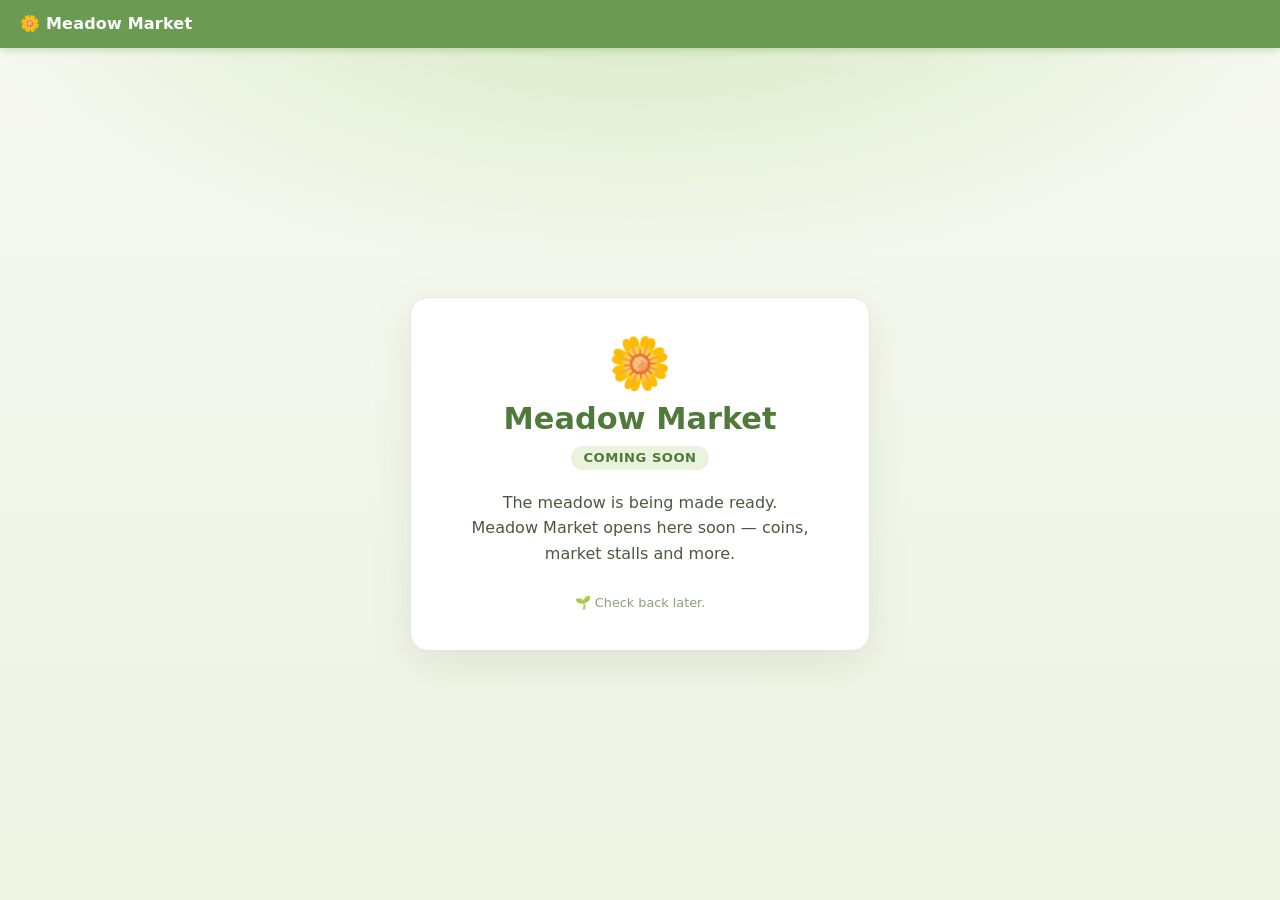
<file: deploy/landing/index.html>
<!doctype html>
<html lang="en">
<head>
  <meta charset="utf-8">
  <meta name="viewport" content="width=device-width, initial-scale=1">
  <title>Meadow Market</title>
  <style>
    :root { --meadow: #6b9b52; --meadow-dark: #4f7a3a; --cream: #f7f9f2; --ink: #2b3a22; }
    * { box-sizing: border-box; margin: 0; padding: 0; }
    html, body { height: 100%; }
    body {
      font-family: system-ui, -apple-system, "Segoe UI", Roboto, sans-serif;
      color: var(--ink);
      background:
        radial-gradient(1200px 600px at 50% -10%, #cfe6b8 0%, transparent 60%),
        linear-gradient(180deg, var(--cream) 0%, #eef3e4 100%);
      min-height: 100%;
      display: flex; flex-direction: column;
    }
    .topbar {
      background: var(--meadow);
      color: #fff;
      padding: .9rem 1.25rem;
      font-weight: 700;
      letter-spacing: .2px;
      box-shadow: 0 2px 8px rgba(79,122,58,.25);
    }
    main {
      flex: 1;
      display: flex; align-items: center; justify-content: center;
      padding: 2rem 1.25rem;
    }
    .card {
      background: #fff;
      border: 1px solid #e2ead3;
      border-radius: 18px;
      box-shadow: 0 12px 40px rgba(79,122,58,.12);
      max-width: 460px; width: 100%;
      padding: 2.5rem 2rem;
      text-align: center;
    }
    .flower { font-size: 3.2rem; line-height: 1; }
    h1 { font-size: 1.9rem; margin: .75rem 0 .35rem; color: var(--meadow-dark); }
    .tag {
      display: inline-block;
      margin: .25rem 0 1.25rem;
      padding: .28rem .8rem;
      background: #eaf3dd; color: var(--meadow-dark);
      border-radius: 999px; font-size: .82rem; font-weight: 600;
      letter-spacing: .5px; text-transform: uppercase;
    }
    p { line-height: 1.6; color: #4a5a3d; margin: 0 auto; max-width: 34ch; }
    .foot { margin-top: 1.75rem; font-size: .8rem; color: #8aa07a; }
    a { color: var(--meadow-dark); }
  </style>
</head>
<body>
  <div class="topbar">🌼 Meadow Market</div>
  <main>
    <div class="card">
      <div class="flower">🌼</div>
      <h1>Meadow Market</h1>
      <div class="tag">Coming soon</div>
      <p>The meadow is being made ready. Meadow Market opens here soon — coins, market stalls and more.</p>
      <div class="foot">🌱 Check back later.</div>
    </div>
  </main>
</body>
</html>
</file>
